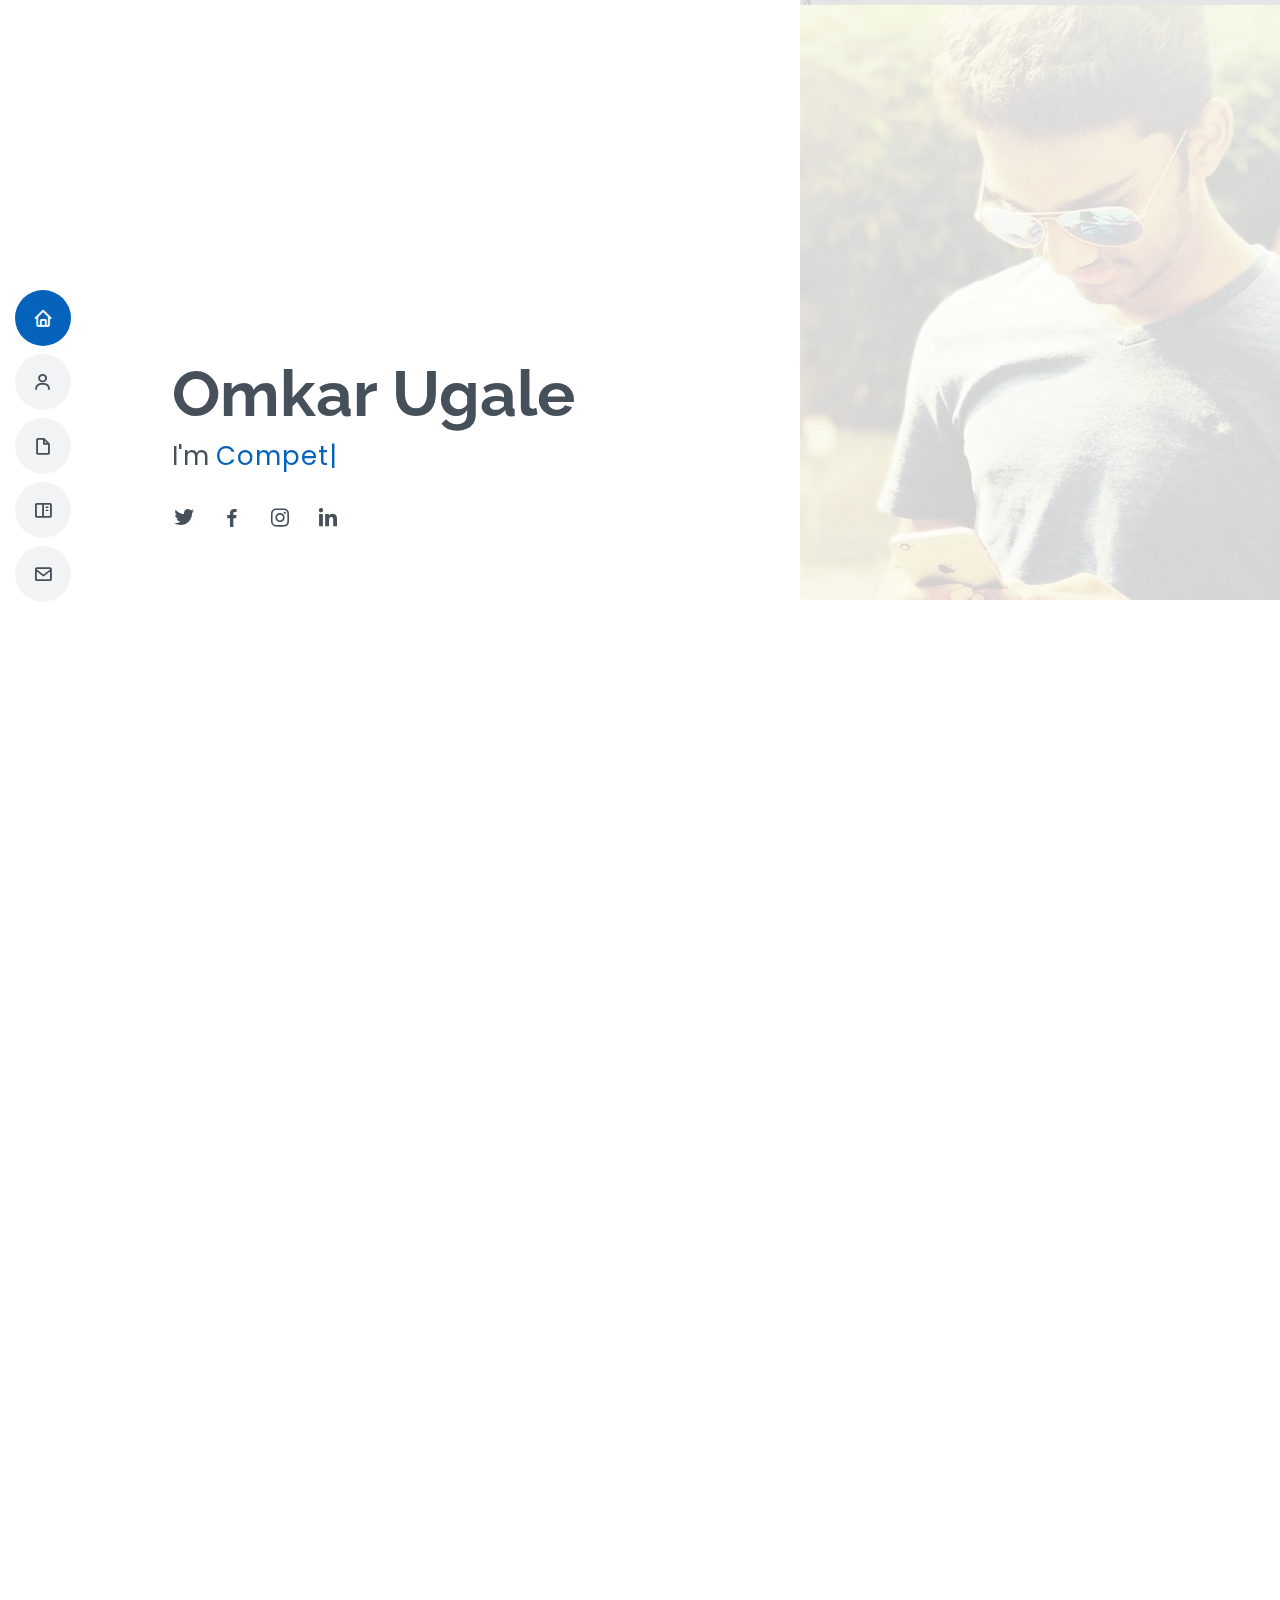
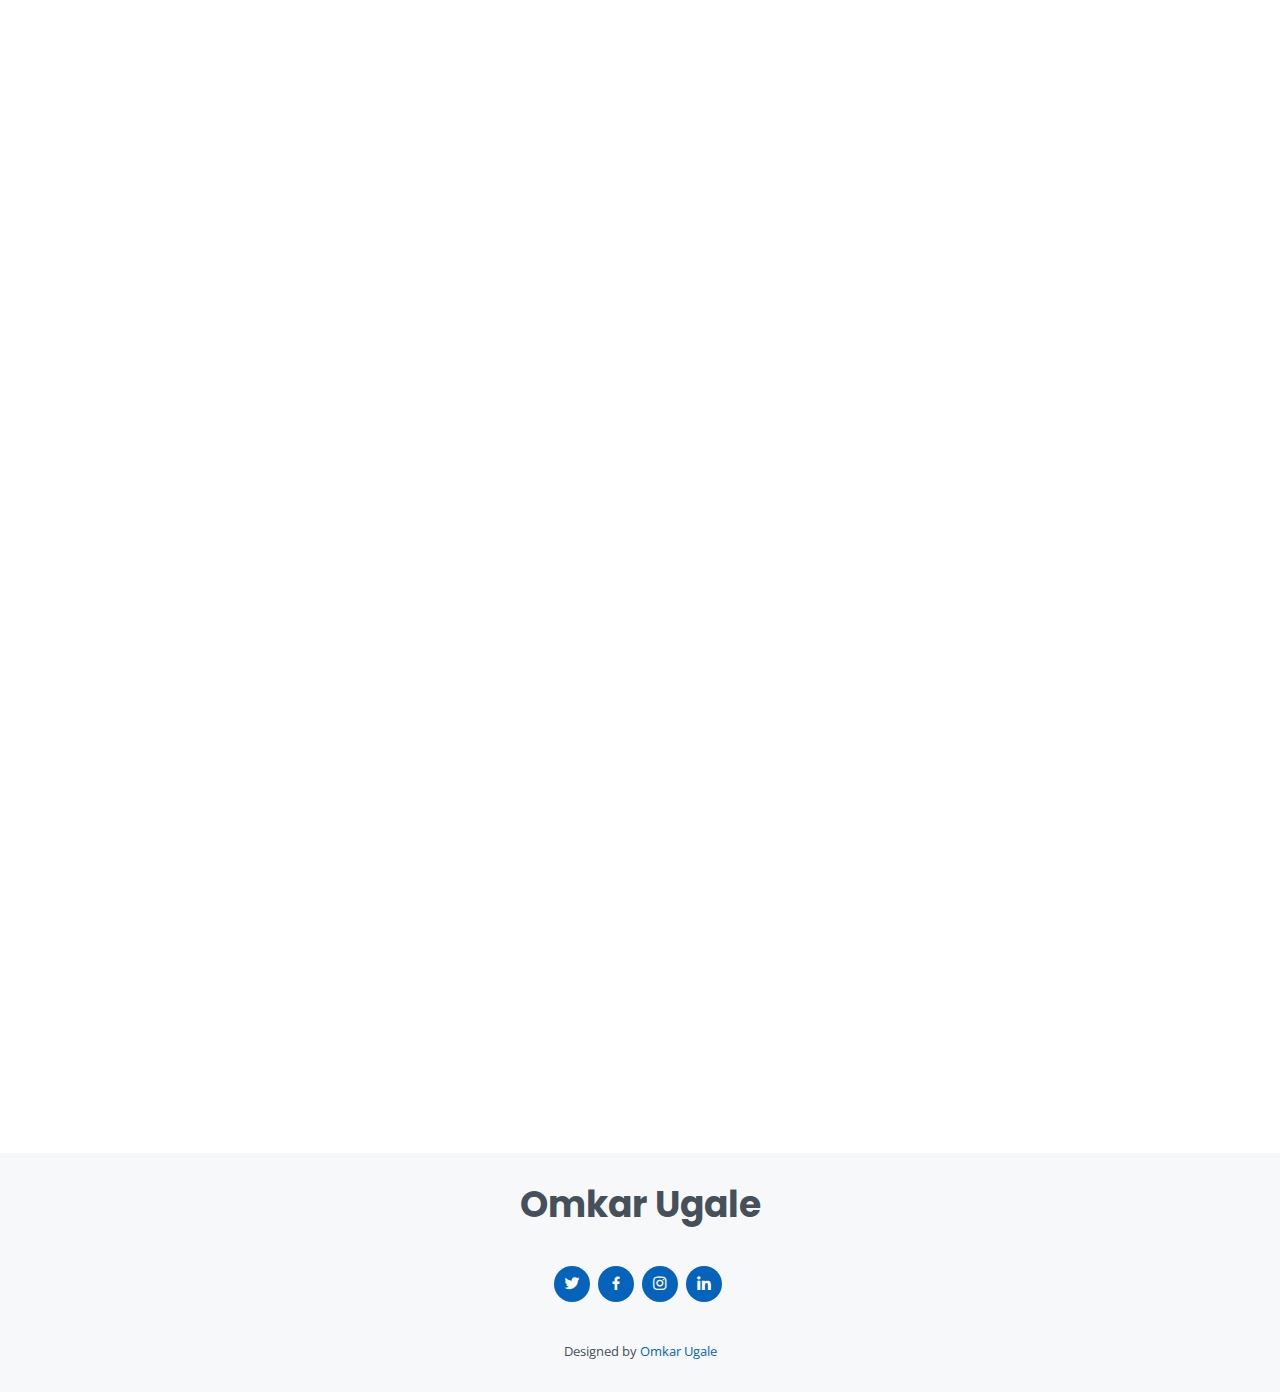
<file: index.html>
<!DOCTYPE html>
<html lang="en">

<head>
  <meta charset="utf-8">
  <meta content="width=device-width, initial-scale=1.0" name="viewport">

  <title>MyResume - Index</title>
  <meta content="" name="description">
  <meta content="" name="keywords">

  <!-- Favicons -->
  <link href="assets/img/favicon.png" rel="icon">
  <link href="assets/img/apple-touch-icon.png" rel="apple-touch-icon">

  <!-- Google Fonts -->
  <link href="https://fonts.googleapis.com/css?family=Open+Sans:300,300i,400,400i,600,600i,700,700i|Raleway:300,300i,400,400i,500,500i,600,600i,700,700i|Poppins:300,300i,400,400i,500,500i,600,600i,700,700i" rel="stylesheet">

  <!-- Vendor CSS Files -->
  <link href="assets/vendor/aos/aos.css" rel="stylesheet">
  <link href="assets/vendor/bootstrap/css/bootstrap.min.css" rel="stylesheet">
  <link href="assets/vendor/bootstrap-icons/bootstrap-icons.css" rel="stylesheet">
  <link href="assets/vendor/boxicons/css/boxicons.min.css" rel="stylesheet">
  <link href="assets/vendor/glightbox/css/glightbox.min.css" rel="stylesheet">
  <link href="assets/vendor/swiper/swiper-bundle.min.css" rel="stylesheet">

  <!-- Template Main CSS File -->
  <link href="assets/css/style.css" rel="stylesheet">

  <!-- =======================================================
  * Template Name: MyResume - v4.3.0
  * Template URL: https://bootstrapmade.com/free-html-bootstrap-template-my-resume/
  * Author: BootstrapMade.com
  * License: https://bootstrapmade.com/license/
  ======================================================== -->
</head>

<body>

  <!-- ======= Mobile nav toggle button ======= -->
  <!-- <button type="button" class="mobile-nav-toggle d-xl-none"><i class="bi bi-list mobile-nav-toggle"></i></button> -->
  <i class="bi bi-list mobile-nav-toggle d-xl-none"></i>
  <!-- ======= Header ======= -->
  <header id="header" class="d-flex flex-column justify-content-center">

    <nav id="navbar" class="navbar nav-menu">
      <ul>
        <li><a href="#hero" class="nav-link scrollto active"><i class="bx bx-home"></i> <span>Home</span></a></li>
        <li><a href="#about" class="nav-link scrollto"><i class="bx bx-user"></i> <span>About</span></a></li>
        <li><a href="#resume" class="nav-link scrollto"><i class="bx bx-file-blank"></i> <span>Resume</span></a></li>
        <li><a href="#portfolio" class="nav-link scrollto"><i class="bx bx-book-content"></i> <span>Portfolio</span></a></li>
        <!-- <li><a href="#services" class="nav-link scrollto"><i class="bx bx-server"></i> <span>Services</span></a></li> -->
        <li><a href="#contact" class="nav-link scrollto"><i class="bx bx-envelope"></i> <span>Contact</span></a></li>
      </ul>
    </nav><!-- .nav-menu -->

  </header><!-- End Header -->

  <!-- ======= Hero Section ======= -->
  <section id="hero" class="d-flex flex-column justify-content-center">
    <div class="container" data-aos="zoom-in" data-aos-delay="100">
      <h1>Omkar Ugale</h1>
      <p>I'm <span class="typed" data-typed-items="Competitive Programmer,Web-Developer,Coder"></span></p>
      <div class="social-links">
        <a href="https://twitter.com/OmkarUgale9" class="twitter" target="_blank"><i class="bx bxl-twitter"></i></a>
        <a href="https://www.facebook.com/profile.php?id=100009057185603" class="facebook" target="_blank"><i class="bx bxl-facebook"></i></a>
        <a href="https://www.instagram.com/omkarugale27/" class="instagram"><i class="bx bxl-instagram" target="_blank"></i></a>
        <!-- <a href="#" class="google-plus"><i class="bx bxl-skype"></i></a> -->
        <a href="https://www.linkedin.com/in/omkar-ugale-337017207/" class="linkedin"><i class="bx bxl-linkedin" target="_blank"></i></a>
      </div>
    </div>
  </section><!-- End Hero -->

  <main id="main">

    <!-- ======= About Section ======= -->
    <section id="about" class="about">
      <div class="container" data-aos="fade-up">

        <div class="section-title">
          <h2>About</h2>
          <p>My name is Omkar Ugale. </p>
        </div>

        <div class="row">
          <div class="col-lg-4">
            <img src="assets/img/omkar profile image.png" class="img-fluid" alt="">
          </div>
          <div class="col-lg-8 pt-4 pt-lg-0 content">
            <h3></h3>
            <p class="fst-italic">
              currently pursuing second year B.Tech from Walchand college of Engineering,Sangli.
            </p>
            <div class="row">
              <div class="col-lg-6">
                <ul>
                  <li><i class="bi bi-chevron-right"></i> <strong>Birthday:</strong> <span>27 August 2001</span></li>
                  <!-- <li><i class="bi bi-chevron-right"></i> <strong>Website:</strong> <span>www.example.com</span></li> -->
                  <li><i class="bi bi-chevron-right"></i> <strong>Phone:</strong> <span>+91 9834 000 726</span></li>
                  <li><i class="bi bi-chevron-right"></i> <strong>City:</strong> <span>Beed , Maharashtra</span></li>
                </ul>
              </div>
              <div class="col-lg-6">
                <ul>
                  <li><i class="bi bi-chevron-right"></i> <strong>Age:</strong> <span>20</span></li>
                  <li><i class="bi bi-chevron-right"></i> <strong>Degree:</strong> <span>enrolled in 2nd year</span></li>
                  <li><i class="bi bi-chevron-right"></i> <strong>PhEmailone:</strong> <span>omkarugale057@gmail.com</span></li>
                  <!-- <li><i class="bi bi-chevron-right"></i> <strong>Freelance:</strong> <span>Available</span></li> -->
                </ul>
              </div>
            </div>
            <p>
                 </p>
          </div>
        </div>

      </div>
    </section><!-- End About Section -->

    <!-- ======= Facts Section ======= -->
    <!-- <section id="facts" class="facts">
      <div class="container" data-aos="fade-up">

        <div class="section-title">
          <h2>Facts</h2>
          <p>Magnam dolores commodi suscipit. Necessitatibus eius consequatur ex aliquid fuga eum quidem. Sit sint consectetur velit. Quisquam quos quisquam cupiditate. Et nemo qui impedit suscipit alias ea. Quia fugiat sit in iste officiis commodi quidem hic quas.</p>
        </div>

        <div class="row">

          <div class="col-lg-3 col-md-6">
            <div class="count-box">
              <i class="bi bi-emoji-smile"></i>
              <span data-purecounter-start="0" data-purecounter-end="232" data-purecounter-duration="1" class="purecounter"></span>
              <p>Happy Clients</p>
            </div>
          </div>

          <div class="col-lg-3 col-md-6 mt-5 mt-md-0">
            <div class="count-box">
              <i class="bi bi-journal-richtext"></i>
              <span data-purecounter-start="0" data-purecounter-end="521" data-purecounter-duration="1" class="purecounter"></span>
              <p>Projects</p>
            </div>
          </div>

          <div class="col-lg-3 col-md-6 mt-5 mt-lg-0">
            <div class="count-box">
              <i class="bi bi-headset"></i>
              <span data-purecounter-start="0" data-purecounter-end="1463" data-purecounter-duration="1" class="purecounter"></span>
              <p>Hours Of Support</p>
            </div>
          </div>

          <div class="col-lg-3 col-md-6 mt-5 mt-lg-0">
            <div class="count-box">
              <i class="bi bi-award"></i>
              <span data-purecounter-start="0" data-purecounter-end="25" data-purecounter-duration="1" class="purecounter"></span>
              <p>Awards</p>
            </div>
          </div>

        </div>

      </div>
    </section>End Facts Section -->

    <!-- ======= Skills Section ======= -->
    <section id="skills" class="skills section-bg">
      <div class="container" data-aos="fade-up">

        <div class="section-title">
          <h2>Skills</h2>
          <p>I've been focusing on development of these skills.</p>
        </div>

        <div class="row skills-content">

          <div class="col-lg-6">

            <div class="progress">
              <span class="skill">HTML <i class="val">100%</i></span>
              <div class="progress-bar-wrap">
                <div class="progress-bar" role="progressbar" aria-valuenow="100" aria-valuemin="0" aria-valuemax="100"></div>
              </div>
            </div>

            <div class="progress">
              <span class="skill">CSS <i class="val">60%</i></span>
              <div class="progress-bar-wrap">
                <div class="progress-bar" role="progressbar" aria-valuenow="60" aria-valuemin="0" aria-valuemax="100"></div>
              </div>
            </div>

            <div class="progress">
              <span class="skill">JavaScript <i class="val">50%</i></span>
              <div class="progress-bar-wrap">
                <div class="progress-bar" role="progressbar" aria-valuenow="50" aria-valuemin="0" aria-valuemax="100"></div>
              </div>
            </div>

          </div>

          <div class="col-lg-6">

            <div class="progress">
              <span class="skill">C <i class="val">70%</i></span>
              <div class="progress-bar-wrap">
                <div class="progress-bar" role="progressbar" aria-valuenow="70" aria-valuemin="0" aria-valuemax="100"></div>
              </div>
            </div>

            <div class="progress">
              <span class="skill">C++ <i class="val">80%</i></span>
              <div class="progress-bar-wrap">
                <div class="progress-bar" role="progressbar" aria-valuenow="80" aria-valuemin="0" aria-valuemax="100"></div>
              </div>
            </div>

            <div class="progress">
              <span class="skill">Python <i class="val">70%</i></span>
              <div class="progress-bar-wrap">
                <div class="progress-bar" role="progressbar" aria-valuenow="70" aria-valuemin="0" aria-valuemax="100"></div>
              </div>
            </div>

          </div>

        </div>

      </div>
    </section><!-- End Skills Section -->

    <!-- ======= Resume Section ======= -->
    <section id="resume" class="resume">
      <div class="container" data-aos="fade-up">

        <div class="section-title">
          <h2>Resume</h2>
          <p>this is my resume.</p>
        </div>

        <div class="row">
          <div class="col-lg-6">
            <h3 class="resume-title">Sumary</h3>
            <div class="resume-item pb-0">
              <h4>Omkar Ugale</h4>
              <p><em>Innovative and deadline-driven Web-Designer with some experience in designing and developing websites. also adequate knowledge of programming languages such as C,C++.</em></p>
              <ul>
                <li>Beed,Maharashtra</li>
                <li>+91 9834000726</li>
                <li>omkarugale057@gmail.com</li>
                <li>10th- 9.4 cgpa</li>
                <li>MHT-CET - 99.198 percentile</li>
                <li>semester-1 - 9.16 cgpa</li>
                <li>semester-2 - 9.05 cgpa</li>
              </ul>
            </div>

            <h3 class="resume-title">Education</h3>
            <div class="resume-item">
              <h4>high school</h4>
              <h5>till 2016</h5>
              <p><em>gods valley international school,panchgani</em></p>
              <p>I've been to a boarding school till 10th std.I was a bright student in school and always stood 1st or 2nd in academics. I completed my 10th std with 9.4 cgpa</p>
            </div>
            <div class="resume-item">
              <h4>junior college</h4>
              <h5>2017 - 2019</h5>
              <p><em>Bharat English School &amp;Jr. college,Pune</em></p>
              <p>I completed my 11th and from a very reputed college in Pune.</p> 
           </div>
            <div class="resume-item">
              <h4>Computer science engineering</h4>
              <h5>2021-</h5>
              <p><em>Walchand college of engineering,Sangli</em></p>
              <p>after scoring 99.198 percentile in MHT-CET and securing 1088 rank i got admitted in walchand college of engineering,Sangli </p> 
           </div>
          </div>
          <div class="col-lg-6">
            <h3 class="resume-title"></h3>
            
            <div class="resume-item">
              <h4>achievements in competitive coding</h4>
              <h5></h5>
              <p><em></em></p>
              <ul>
                <li>4 star coder at codechef <a href="https://www.codechef.com/users/omkarugale7">profile</a> </li>
                <li>rank 81 october long challenge 2021</li>
                <li>rank 199 code senso november 2021</li>
                <li>rank 110 December Lunchtime 2021 </li>
                <li>rank 70  Starters 21  </li>
                <li>codeforces maximum rating 1184</li>
              </ul>
            </div>
            <div class="resume-item">
              <h4>hobbies</h4>
              <h5></h5>
              <p><em></em></p>
              <ul>
                <li>Working out</li>
                <li>Competitive programming</li>
                <li>Biking</li>
                <li>solving windmill's cube</li>
              </ul>
            </div>
            <div class="resume-item">
              <h4>strengths</h4>
              <h5></h5>
              <p><em></em></p>
              <ul>
                <li>Honesty</li>
                <li>Hardworking</li>
                <li>Good communication skills</li>
                <li>Good leadership qualities</li>
                <li>Teamwork</li>
              </ul>
            </div>
            <div class="resume-item">
              <h4>MY QUOTE</h4>
              <h5> BE YOUR OWN SUCCESS INSPIRATION !!!</h5>
              <p><em></em></p>
              
            </div>
          </div>
        </div>

      </div>
    </section><!-- End Resume Section -->

    <!-- ======= Portfolio Section ======= -->
    <section id="portfolio" class="portfolio section-bg">
      <div class="container" data-aos="fade-up">

        <div class="section-title">
          <h2>Portfolio</h2>
          <p>The projects I've worked on.</p>
        </div>

        <div class="row">
          <div class="col-lg-12 d-flex justify-content-center" data-aos="fade-up" data-aos-delay="100">
            <ul id="portfolio-flters">
              <!-- <li data-filter="*" class="filter-active">All</li>
              <li data-filter=".filter-app">App</li>
              <li data-filter=".filter-card">Card</li> -->
              <li data-filter=".filter-web">Web</li>
            </ul>
          </div>
        </div>

        <!-- <div class="row portfolio-container" data-aos="fade-up" data-aos-delay="200">

          <div class="col-lg-4 col-md-6 portfolio-item filter-app">
            <div class="portfolio-wrap">
              <img src="assets/img/portfolio/portfolio-1.jpg" class="img-fluid" alt="">
              <div class="portfolio-info">
                <h4>App 1</h4>
                <p>App</p>
                <div class="portfolio-links">
                  <a href="assets/img/portfolio/portfolio-1.jpg" data-gallery="portfolioGallery" class="portfolio-lightbox" title="App 1"><i class="bx bx-plus"></i></a>
                  <a href="portfolio-details.html" class="portfolio-details-lightbox" data-glightbox="type: external" title="Portfolio Details"><i class="bx bx-link"></i></a>
                </div>
              </div>
            </div>
          </div>

          <div class="col-lg-4 col-md-6 portfolio-item filter-web">
            <div class="portfolio-wrap">
              <img src="assets/img/portfolio/portfolio-2.jpg" class="img-fluid" alt="">
              <div class="portfolio-info">
                <h4>Web 3</h4>
                <p>Web</p>
                <div class="portfolio-links">
                  <a href="assets/img/portfolio/portfolio-2.jpg" data-gallery="portfolioGallery" class="portfolio-lightbox" title="Web 3"><i class="bx bx-plus"></i></a>
                  <a href="portfolio-details.html" class="portfolio-details-lightbox" data-glightbox="type: external" title="Portfolio Details"><i class="bx bx-link"></i></a>
                </div>
              </div>
            </div>
          </div>

          <div class="col-lg-4 col-md-6 portfolio-item filter-app">
            <div class="portfolio-wrap">
              <img src="assets/img/portfolio/portfolio-3.jpg" class="img-fluid" alt="">
              <div class="portfolio-info">
                <h4>App 2</h4>
                <p>App</p>
                <div class="portfolio-links">
                  <a href="assets/img/portfolio/portfolio-3.jpg" data-gallery="portfolioGallery" class="portfolio-lightbox" title="App 2"><i class="bx bx-plus"></i></a>
                  <a href="portfolio-details.html" class="portfolio-details-lightbox" data-glightbox="type: external" title="Portfolio Details"><i class="bx bx-link"></i></a>
                </div>
              </div>
            </div>
          </div>

          <div class="col-lg-4 col-md-6 portfolio-item filter-card">
            <div class="portfolio-wrap">
              <img src="assets/img/portfolio/portfolio-4.jpg" class="img-fluid" alt="">
              <div class="portfolio-info">
                <h4>Card 2</h4>
                <p>Card</p>
                <div class="portfolio-links">
                  <a href="assets/img/portfolio/portfolio-4.jpg" data-gallery="portfolioGallery" class="portfolio-lightbox" title="Card 2"><i class="bx bx-plus"></i></a>
                  <a href="portfolio-details.html" class="portfolio-details-lightbox" data-glightbox="type: external" title="Portfolio Details"><i class="bx bx-link"></i></a>
                </div>
              </div>
            </div>
          </div> -->

          <div class="col-lg-4 col-md-6 portfolio-item filter-web">
            <div class="portfolio-wrap">
              <img src="assets/img/portfolio/portfolio-3.jpg" class="img-fluid" alt="">
              <div class="portfolio-info">
                <h4>Covicare website</h4>
                <p>Web</p>
                <div class="portfolio-links">
                  <a href="assets/img/portfolio/portfolio-3.jpg" data-gallery="portfolioGallery" class="portfolio-lightbox" title="Web 2" ><i class="bx bx-plus"></i></a>
                  <a href="https://im-shree09.github.io/SOSS/project.html" class="portfolio-details-lightbox" data-glightbox="type: external" title="Portfolio Details"><i class="bx bx-link"></i></a>
                </div>
              </div>
            </div>
          </div>

          <!-- <div class="col-lg-4 col-md-6 portfolio-item filter-app">
            <div class="portfolio-wrap">
              <img src="assets/img/portfolio/portfolio-6.jpg" class="img-fluid" alt="">
              <div class="portfolio-info">
                <h4>App 3</h4>
                <p>App</p>
                <div class="portfolio-links">
                  <a href="assets/img/portfolio/portfolio-6.jpg" data-gallery="portfolioGallery" class="portfolio-lightbox" title="App 3"><i class="bx bx-plus"></i></a>
                  <a href="portfolio-details.html" class="portfolio-details-lightbox" data-glightbox="type: external" title="Portfolio Details"><i class="bx bx-link"></i></a>
                </div>
              </div>
            </div>
          </div>

          <div class="col-lg-4 col-md-6 portfolio-item filter-card">
            <div class="portfolio-wrap">
              <img src="assets/img/portfolio/portfolio-7.jpg" class="img-fluid" alt="">
              <div class="portfolio-info">
                <h4>Card 1</h4>
                <p>Card</p>
                <div class="portfolio-links">
                  <a href="assets/img/portfolio/portfolio-7.jpg" data-gallery="portfolioGallery" class="portfolio-lightbox" title="Card 1"><i class="bx bx-plus"></i></a>
                  <a href="portfolio-details.html" class="portfolio-details-lightbox" data-glightbox="type: external" title="Portfolio Details"><i class="bx bx-link"></i></a>
                </div>
              </div>
            </div>
          </div>

          <div class="col-lg-4 col-md-6 portfolio-item filter-card">
            <div class="portfolio-wrap">
              <img src="assets/img/portfolio/portfolio-8.jpg" class="img-fluid" alt="">
              <div class="portfolio-info">
                <h4>Card 3</h4>
                <p>Card</p>
                <div class="portfolio-links">
                  <a href="assets/img/portfolio/portfolio-8.jpg" data-gallery="portfolioGallery" class="portfolio-lightbox" title="Card 3"><i class="bx bx-plus"></i></a>
                  <a href="portfolio-details.html" class="portfolio-details-lightbox" data-glightbox="type: external" title="Portfolio Details"><i class="bx bx-link"></i></a>
                </div>
              </div>
            </div>
          </div>

          <div class="col-lg-4 col-md-6 portfolio-item filter-web">
            <div class="portfolio-wrap">
              <img src="assets/img/portfolio/portfolio-9.jpg" class="img-fluid" alt="">
              <div class="portfolio-info">
                <h4>Web 3</h4>
                <p>Web</p>
                <div class="portfolio-links">
                  <a href="assets/img/portfolio/portfolio-9.jpg" data-gallery="portfolioGallery" class="portfolio-lightbox" title="Web 3"><i class="bx bx-plus"></i></a>
                  <a href="portfolio-details.html" class="portfolio-details-lightbox" data-glightbox="type: external" title="Portfolio Details"><i class="bx bx-link"></i></a>
                </div>
              </div>
            </div>
          </div>

        </div>

      </div> -->
    </section><!-- End Portfolio Section -->

    <!-- ======= Services Section ======= -->
    <!-- <section id="services" class="services">
      <div class="container" data-aos="fade-up">

        <div class="section-title">
          <h2>Services</h2>
          <p>Magnam dolores commodi suscipit. Necessitatibus eius consequatur ex aliquid fuga eum quidem. Sit sint consectetur velit. Quisquam quos quisquam cupiditate. Et nemo qui impedit suscipit alias ea. Quia fugiat sit in iste officiis commodi quidem hic quas.</p>
        </div>

        <div class="row">

          <div class="col-lg-4 col-md-6 d-flex align-items-stretch" data-aos="zoom-in" data-aos-delay="100">
            <div class="icon-box iconbox-blue">
              <div class="icon">
                <svg width="100" height="100" viewBox="0 0 600 600" xmlns="http://www.w3.org/2000/svg">
                  <path stroke="none" stroke-width="0" fill="#f5f5f5" d="M300,521.0016835830174C376.1290562159157,517.8887921683347,466.0731472004068,529.7835943286574,510.70327084640275,468.03025145048787C554.3714126377745,407.6079735673963,508.03601936045806,328.9844924480964,491.2728898941984,256.3432110539036C474.5976632858925,184.082847569629,479.9380746630129,96.60480741107993,416.23090153303,58.64404602377083C348.86323505073057,18.502131276798302,261.93793281208167,40.57373210992963,193.5410806939664,78.93577620505333C130.42746243093433,114.334589627462,98.30271207620316,179.96522072025542,76.75703585869454,249.04625023123273C51.97151888228291,328.5150500222984,13.704378332031375,421.85034740162234,66.52175969318436,486.19268352777647C119.04800174914682,550.1803526380478,217.28368757567262,524.383925680826,300,521.0016835830174"></path>
                </svg>
                <i class="bx bxl-dribbble"></i>
              </div>
              <h4><a href="">Lorem Ipsum</a></h4>
              <p>Voluptatum deleniti atque corrupti quos dolores et quas molestias excepturi</p>
            </div>
          </div>

          <div class="col-lg-4 col-md-6 d-flex align-items-stretch mt-4 mt-md-0" data-aos="zoom-in" data-aos-delay="200">
            <div class="icon-box iconbox-orange ">
              <div class="icon">
                <svg width="100" height="100" viewBox="0 0 600 600" xmlns="http://www.w3.org/2000/svg">
                  <path stroke="none" stroke-width="0" fill="#f5f5f5" d="M300,582.0697525312426C382.5290701553225,586.8405444964366,449.9789794690241,525.3245884688669,502.5850820975895,461.55621195738473C556.606425686781,396.0723002908107,615.8543463187945,314.28637112970534,586.6730223649479,234.56875336149918C558.9533121215079,158.8439757836574,454.9685369536778,164.00468322053177,381.49747125262974,130.76875717737553C312.15926192815925,99.40240125094834,248.97055460311594,18.661163978235184,179.8680185752513,50.54337015887873C110.5421016452524,82.52863877960104,119.82277516462835,180.83849132639028,109.12597500060166,256.43424936330496C100.08760227029461,320.3096726198365,92.17705696193138,384.0621239912766,124.79988738764834,439.7174275375508C164.83382741302287,508.01625554203684,220.96474134820875,577.5009287672846,300,582.0697525312426"></path>
                </svg>
                <i class="bx bx-file"></i>
              </div>
              <h4><a href="">Sed Perspiciatis</a></h4>
              <p>Duis aute irure dolor in reprehenderit in voluptate velit esse cillum dolore</p>
            </div>
          </div>

          <div class="col-lg-4 col-md-6 d-flex align-items-stretch mt-4 mt-lg-0" data-aos="zoom-in" data-aos-delay="300">
            <div class="icon-box iconbox-pink">
              <div class="icon">
                <svg width="100" height="100" viewBox="0 0 600 600" xmlns="http://www.w3.org/2000/svg">
                  <path stroke="none" stroke-width="0" fill="#f5f5f5" d="M300,541.5067337569781C382.14930387511276,545.0595476570109,479.8736841581634,548.3450877840088,526.4010558755058,480.5488172755941C571.5218469581645,414.80211281144784,517.5187510058486,332.0715597781072,496.52539010469104,255.14436215662573C477.37192572678356,184.95920475031193,473.57363656557914,105.61284051026155,413.0603344069578,65.22779650032875C343.27470386102294,18.654635553484475,251.2091493199835,5.337323636656869,175.0934190732945,40.62881213300186C97.87086631185822,76.43348514350839,51.98124368387456,156.15599469081315,36.44837278890362,239.84606092416172C21.716077023791087,319.22268207091537,43.775223500013084,401.1760424656574,96.891909868211,461.97329694683043C147.22146801428983,519.5804099606455,223.5754009179313,538.201503339737,300,541.5067337569781"></path>
                </svg>
                <i class="bx bx-tachometer"></i>
              </div>
              <h4><a href="">Magni Dolores</a></h4>
              <p>Excepteur sint occaecat cupidatat non proident, sunt in culpa qui officia</p>
            </div>
          </div>

          <div class="col-lg-4 col-md-6 d-flex align-items-stretch mt-4" data-aos="zoom-in" data-aos-delay="100">
            <div class="icon-box iconbox-yellow">
              <div class="icon">
                <svg width="100" height="100" viewBox="0 0 600 600" xmlns="http://www.w3.org/2000/svg">
                  <path stroke="none" stroke-width="0" fill="#f5f5f5" d="M300,503.46388370962813C374.79870501325706,506.71871716319447,464.8034551963731,527.1746412648533,510.4981551193396,467.86667711651364C555.9287308511215,408.9015244558933,512.6030010748507,327.5744911775523,490.211057578863,256.5855673507754C471.097692560561,195.9906835881958,447.69079081568157,138.11976852964426,395.19560036434837,102.3242989838813C329.3053358748298,57.3949838291264,248.02791733380457,8.279543830951368,175.87071277845988,42.242879143198664C103.41431057327972,76.34704239035025,93.79494320519305,170.9812938413882,81.28167332365135,250.07896920659033C70.17666984294237,320.27484674793965,64.84698225790005,396.69656628748305,111.28512138212992,450.4950937839243C156.20124167950087,502.5303643271138,231.32542653798444,500.4755392045468,300,503.46388370962813"></path>
                </svg>
                <i class="bx bx-layer"></i>
              </div>
              <h4><a href="">Nemo Enim</a></h4>
              <p>At vero eos et accusamus et iusto odio dignissimos ducimus qui blanditiis</p>
            </div>
          </div>

          <div class="col-lg-4 col-md-6 d-flex align-items-stretch mt-4" data-aos="zoom-in" data-aos-delay="200">
            <div class="icon-box iconbox-red">
              <div class="icon">
                <svg width="100" height="100" viewBox="0 0 600 600" xmlns="http://www.w3.org/2000/svg">
                  <path stroke="none" stroke-width="0" fill="#f5f5f5" d="M300,532.3542879108572C369.38199826031484,532.3153073249985,429.10787420159085,491.63046689027357,474.5244479745417,439.17860296908856C522.8885846962883,383.3225815378663,569.1668002868075,314.3205725914397,550.7432151929288,242.7694973846089C532.6665558377875,172.5657663291529,456.2379748765914,142.6223662098291,390.3689995646985,112.34683881706744C326.66090330228417,83.06452184765237,258.84405631176094,53.51806209861945,193.32584062364296,78.48882559362697C121.61183558270385,105.82097193414197,62.805066853699245,167.19869350419734,48.57481801355237,242.6138429142374C34.843463184063346,315.3850353017275,76.69343916112496,383.4422959591041,125.22947124332185,439.3748458443577C170.7312796277747,491.8107796887764,230.57421082200815,532.3932930995766,300,532.3542879108572"></path>
                </svg>
                <i class="bx bx-slideshow"></i>
              </div>
              <h4><a href="">Dele Cardo</a></h4>
              <p>Quis consequatur saepe eligendi voluptatem consequatur dolor consequuntur</p>
            </div>
          </div>

          <div class="col-lg-4 col-md-6 d-flex align-items-stretch mt-4" data-aos="zoom-in" data-aos-delay="300">
            <div class="icon-box iconbox-teal">
              <div class="icon">
                <svg width="100" height="100" viewBox="0 0 600 600" xmlns="http://www.w3.org/2000/svg">
                  <path stroke="none" stroke-width="0" fill="#f5f5f5" d="M300,566.797414625762C385.7384707136149,576.1784315230908,478.7894351017131,552.8928747891023,531.9192734346935,484.94944893311C584.6109503024035,417.5663521118492,582.489472248146,322.67544863468447,553.9536738515405,242.03673114598146C529.1557734026468,171.96086150256528,465.24506316201064,127.66468636344209,395.9583748389544,100.7403814666027C334.2173773831606,76.7482773500951,269.4350130405921,84.62216499799875,207.1952322260088,107.2889140133804C132.92018162631612,134.33871894543012,41.79353780512637,160.00259165414826,22.644507872594943,236.69541883565114C3.319112789854554,314.0945973066697,72.72355303640163,379.243833228382,124.04198916343866,440.3218312028393C172.9286146004772,498.5055451809895,224.45579914871206,558.5317968840102,300,566.797414625762"></path>
                </svg>
                <i class="bx bx-arch"></i>
              </div>
              <h4><a href="">Divera Don</a></h4>
              <p>Modi nostrum vel laborum. Porro fugit error sit minus sapiente sit aspernatur</p>
            </div>
          </div>

        </div>

      </div> -->
    <!-- </section>End Services Section -->

    <!-- ======= Testimonials Section ======= -->
    <!-- <section id="testimonials" class="testimonials section-bg">
      <div class="container" data-aos="fade-up">

        <div class="section-title">
          <h2>Testimonials</h2>
        </div>

        <div class="testimonials-slider swiper-container" data-aos="fade-up" data-aos-delay="100">
          <div class="swiper-wrapper">

            <div class="swiper-slide">
              <div class="testimonial-item">
                <img src="assets/img/testimonials/testimonials-1.jpg" class="testimonial-img" alt="">
                <h3>Saul Goodman</h3>
                <h4>Ceo &amp; Founder</h4>
                <p>
                  <i class="bx bxs-quote-alt-left quote-icon-left"></i>
                  Proin iaculis purus consequat sem cure digni ssim donec porttitora entum suscipit rhoncus. Accusantium quam, ultricies eget id, aliquam eget nibh et. Maecen aliquam, risus at semper.
                  <i class="bx bxs-quote-alt-right quote-icon-right"></i>
                </p>
              </div> -->
            </div><!-- End testimonial item -->

            <!-- <div class="swiper-slide">
              <div class="testimonial-item">
                <img src="assets/img/testimonials/testimonials-2.jpg" class="testimonial-img" alt="">
                <h3>Sara Wilsson</h3>
                <h4>Designer</h4>
                <p>
                  <i class="bx bxs-quote-alt-left quote-icon-left"></i>
                  Export tempor illum tamen malis malis eram quae irure esse labore quem cillum quid cillum eram malis quorum velit fore eram velit sunt aliqua noster fugiat irure amet legam anim culpa.
                  <i class="bx bxs-quote-alt-right quote-icon-right"></i>
                </p>
              </div> -->
            </div><!-- End testimonial item -->

            <!-- <div class="swiper-slide">
              <div class="testimonial-item">
                <img src="assets/img/testimonials/testimonials-3.jpg" class="testimonial-img" alt="">
                <h3>Jena Karlis</h3>
                <h4>Store Owner</h4>
                <p>
                  <i class="bx bxs-quote-alt-left quote-icon-left"></i>
                  Enim nisi quem export duis labore cillum quae magna enim sint quorum nulla quem veniam duis minim tempor labore quem eram duis noster aute amet eram fore quis sint minim.
                  <i class="bx bxs-quote-alt-right quote-icon-right"></i>
                </p>
              </div> -->
            </div><!-- End testimonial item -->

            <!-- <div class="swiper-slide">
              <div class="testimonial-item">
                <img src="assets/img/testimonials/testimonials-4.jpg" class="testimonial-img" alt="">
                <h3>Matt Brandon</h3>
                <h4>Freelancer</h4>
                <p>
                  <i class="bx bxs-quote-alt-left quote-icon-left"></i>
                  Fugiat enim eram quae cillum dolore dolor amet nulla culpa multos export minim fugiat minim velit minim dolor enim duis veniam ipsum anim magna sunt elit fore quem dolore labore illum veniam.
                  <i class="bx bxs-quote-alt-right quote-icon-right"></i>
                </p>
              </div> -->
            </div><!-- End testimonial item -->

            <!-- <div class="swiper-slide">
              <div class="testimonial-item">
                <img src="assets/img/testimonials/testimonials-5.jpg" class="testimonial-img" alt="">
                <h3>John Larson</h3>
                <h4>Entrepreneur</h4>
                <p>
                  <i class="bx bxs-quote-alt-left quote-icon-left"></i>
                  Quis quorum aliqua sint quem legam fore sunt eram irure aliqua veniam tempor noster veniam enim culpa labore duis sunt culpa nulla illum cillum fugiat legam esse veniam culpa fore nisi cillum quid.
                  <i class="bx bxs-quote-alt-right quote-icon-right"></i>
                </p>
              </div> -->
            </div><!-- End testimonial item -->

          <!-- </div>
          <div class="swiper-pagination"></div>
        </div>

      </div> -->
    </section><!-- End Testimonials Section -->

    <!-- ======= Contact Section ======= -->
    <section id="contact" class="contact">
      <div class="container" data-aos="fade-up">

        <div class="section-title">
          <h2>Contact</h2>
        </div>

        <div class="row mt-1">

          <div class="col-lg-4">
            <div class="info">
              <!-- <div class="address">
                <i class="bi bi-geo-alt"></i>
                <h4>Location:</h4>
                <p>A108 Adam Street, New York, NY 535022</p>
              </div> -->

              <div class="email">
                <i class="bi bi-envelope"></i>
                <h4>Email:</h4>
                <p>omkarugale057@gmail.com</p>
              </div>

              <div class="phone">
                <i class="bi bi-phone"></i>
                <h4>Call:</h4>
                <p>+91 9834000726 </p>
              </div>

            </div>

          </div>

          <div class="col-lg-8 mt-5 mt-lg-0">

            <form action="forms/contact.php" method="post" role="form" class="php-email-form">
              <div class="row">
                <div class="col-md-6 form-group">
                  <input type="text" name="name" class="form-control" id="name" placeholder="Your Name" required>
                </div>
                <div class="col-md-6 form-group mt-3 mt-md-0">
                  <input type="email" class="form-control" name="email" id="email" placeholder="Your Email" required>
                </div>
              </div>
              <div class="form-group mt-3">
                <input type="text" class="form-control" name="subject" id="subject" placeholder="Subject" required>
              </div>
              <div class="form-group mt-3">
                <textarea class="form-control" name="message" rows="5" placeholder="Message" required></textarea>
              </div>
              <div class="my-3">
                <div class="loading">Loading</div>
                <div class="error-message"></div>
                <div class="sent-message">Your message has been sent. Thank you!</div>
              </div>
              <div class="text-center"><button type="submit">Send Message</button></div>
            </form>

          </div>

        </div>

      </div>
    </section><!-- End Contact Section -->

  </main><!-- End #main -->

  <!-- ======= Footer ======= -->
  <footer id="footer">
    <div class="container">
      <h3>Omkar Ugale</h3>
      <p></p>
      <div class="social-links">
        <a href="https://twitter.com/OmkarUgale9" class="twitter"><i class="bx bxl-twitter"></i></a>
        <a href="https://www.facebook.com/profile.php?id=100009057185603" class="facebook"><i class="bx bxl-facebook"></i></a>
        <a href="https://www.instagram.com/omkarugale27/" class="instagram"><i class="bx bxl-instagram"></i></a>
        <!-- <a href="#" class="google-plus"><i class="bx bxl-skype"></i></a> -->
        <a href="https://www.linkedin.com/in/omkar-ugale-337017207/" class="linkedin"><i class="bx bxl-linkedin"></i></a>
      </div>
      <!-- <div class="copyright">
        &copy; Copyright <strong><span>MyResume</span></strong>. All Rights Reserved
      </div> -->
      <div class="credits">
        <!-- All the links in the footer should remain intact. -->
        <!-- You can delete the links only if you purchased the pro version. -->
        <!-- Licensing information: [license-url] -->
        <!-- Purchase the pro version with working PHP/AJAX contact form: https://bootstrapmade.com/free-html-bootstrap-template-my-resume/ -->
        Designed by <a href="#">Omkar Ugale</a>
      </div>
    </div>
  </footer><!-- End Footer -->

  <div id="preloader"></div>
  <a href="#" class="back-to-top d-flex align-items-center justify-content-center"><i class="bi bi-arrow-up-short"></i></a>

  <!-- Vendor JS Files -->
  <script src="assets/vendor/aos/aos.js"></script>
  <script src="assets/vendor/bootstrap/js/bootstrap.bundle.min.js"></script>
  <script src="assets/vendor/glightbox/js/glightbox.min.js"></script>
  <script src="assets/vendor/isotope-layout/isotope.pkgd.min.js"></script>
  <script src="assets/vendor/php-email-form/validate.js"></script>
  <script src="assets/vendor/purecounter/purecounter.js"></script>
  <script src="assets/vendor/swiper/swiper-bundle.min.js"></script>
  <script src="assets/vendor/typed.js/typed.min.js"></script>
  <script src="assets/vendor/waypoints/noframework.waypoints.js"></script>

  <!-- Template Main JS File -->
  <script src="assets/js/main.js"></script>

</body>

</html>
</file>
<file: assets/css/style.css>
/**
* Template Name: MyResume - v4.3.0
* Template URL: https://bootstrapmade.com/free-html-bootstrap-template-my-resume/
* Author: BootstrapMade.com
* License: https://bootstrapmade.com/license/
*/

/*--------------------------------------------------------------
# General
--------------------------------------------------------------*/
body {
  font-family: "Open Sans", sans-serif;
  color: #272829;
}

a {
  color: #0563bb;
  text-decoration: none;
}

a:hover {
  color: #067ded;
  text-decoration: none;
}

h1, h2, h3, h4, h5, h6 {
  font-family: "Raleway", sans-serif;
}

/*--------------------------------------------------------------
# Back to top button
--------------------------------------------------------------*/
.back-to-top {
  position: fixed;
  visibility: hidden;
  opacity: 0;
  right: 15px;
  bottom: 15px;
  z-index: 996;
  background: #0563bb;
  width: 40px;
  height: 40px;
  border-radius: 50px;
  transition: all 0.4s;
}

.back-to-top i {
  font-size: 28px;
  color: #fff;
  line-height: 0;
}

.back-to-top:hover {
  background: #0678e3;
  color: #fff;
}

.back-to-top.active {
  visibility: visible;
  opacity: 1;
}

/*--------------------------------------------------------------
# Preloader
--------------------------------------------------------------*/
#preloader {
  position: fixed;
  top: 0;
  left: 0;
  right: 0;
  bottom: 0;
  z-index: 9999;
  overflow: hidden;
  background: #fff;
}

#preloader:before {
  content: "";
  position: fixed;
  top: calc(50% - 30px);
  left: calc(50% - 30px);
  border: 6px solid #0563bb;
  border-top-color: #fff;
  border-bottom-color: #fff;
  border-radius: 50%;
  width: 60px;
  height: 60px;
  -webkit-animation: animate-preloader 1s linear infinite;
  animation: animate-preloader 1s linear infinite;
}

@-webkit-keyframes animate-preloader {
  0% {
    transform: rotate(0deg);
  }
  100% {
    transform: rotate(360deg);
  }
}

@keyframes animate-preloader {
  0% {
    transform: rotate(0deg);
  }
  100% {
    transform: rotate(360deg);
  }
}

/*--------------------------------------------------------------
# Disable aos animation delay on mobile devices
--------------------------------------------------------------*/
@media screen and (max-width: 768px) {
  [data-aos-delay] {
    transition-delay: 0 !important;
  }
}

/*--------------------------------------------------------------
# Header
--------------------------------------------------------------*/
#header {
  position: fixed;
  top: 0;
  left: 0;
  bottom: 0;
  z-index: 9997;
  transition: all 0.5s;
  padding: 15px;
  overflow-y: auto;
}

@media (max-width: 992px) {
  #header {
    width: 300px;
    background: #fff;
    border-right: 1px solid #e6e9ec;
    left: -300px;
  }
}

@media (min-width: 992px) {
  #main {
    margin-left: 100px;
  }
}

/*--------------------------------------------------------------
# Navigation Menu
--------------------------------------------------------------*/
/**
* Desktop Navigation 
*/
.nav-menu {
  padding: 0;
  display: block;
}

.nav-menu * {
  margin: 0;
  padding: 0;
  list-style: none;
}

.nav-menu > ul > li {
  position: relative;
  white-space: nowrap;
}

.nav-menu a, .nav-menu a:focus {
  display: flex;
  align-items: center;
  color: #45505b;
  padding: 10px 18px;
  margin-bottom: 8px;
  transition: 0.3s;
  font-size: 15px;
  border-radius: 50px;
  background: #f2f3f5;
  height: 56px;
  width: 100%;
  overflow: hidden;
  transition: 0.3s;
}

.nav-menu a i, .nav-menu a:focus i {
  font-size: 20px;
}

.nav-menu a span, .nav-menu a:focus span {
  padding: 0 5px 0 7px;
  color: #45505b;
}

@media (min-width: 992px) {
  .nav-menu a, .nav-menu a:focus {
    width: 56px;
  }
  .nav-menu a span, .nav-menu a:focus span {
    display: none;
    color: #fff;
  }
}

.nav-menu a:hover, .nav-menu .active, .nav-menu .active:focus, .nav-menu li:hover > a {
  color: #fff;
  background: #0563bb;
}

.nav-menu a:hover span, .nav-menu .active span, .nav-menu .active:focus span, .nav-menu li:hover > a span {
  color: #fff;
}

.nav-menu a:hover, .nav-menu li:hover > a {
  width: 100%;
  color: #fff;
}

.nav-menu a:hover span, .nav-menu li:hover > a span {
  display: block;
}

/**
* Mobile Navigation 
*/
.mobile-nav-toggle {
  position: fixed;
  right: 10px;
  top: 10px;
  z-index: 9998;
  border: 0;
  background: none;
  font-size: 28px;
  transition: all 0.4s;
  outline: none !important;
  line-height: 0;
  cursor: pointer;
  border-radius: 50px;
  padding: 5px;
}

.mobile-nav-toggle i {
  color: #45505b;
}

.mobile-nav-active {
  overflow: hidden;
}

.mobile-nav-active #header {
  left: 0;
}

.mobile-nav-active .mobile-nav-toggle {
  color: #fff;
  background-color: #0563bb;
}

/*--------------------------------------------------------------
# Hero Section
--------------------------------------------------------------*/
#hero {
  width: 100%;
  height: 100vh;
  background: url("../img/omkar\ background.png") top right no-repeat;
  background-size: auto;
  position: relative;
}

@media (min-width: 992px) {
  #hero {
    padding-left: 160px;
  }
}

#hero:before {
  content: "";
  background: rgba(255, 255, 255, 0.8);
  position: absolute;
  bottom: 0;
  top: 0;
  left: 0;
  right: 0;
}

#hero h1 {
  margin: 0;
  font-size: 64px;
  font-weight: 700;
  line-height: 56px;
  color: #45505b;
}

#hero p {
  color: #45505b;
  margin: 15px 0 0 0;
  font-size: 26px;
  font-family: "Poppins", sans-serif;
}

#hero p span {
  color: #0563bb;
  letter-spacing: 1px;
}

#hero .social-links {
  margin-top: 30px;
}

#hero .social-links a {
  font-size: 24px;
  display: inline-block;
  color: #45505b;
  line-height: 1;
  margin-right: 20px;
  transition: 0.3s;
}

#hero .social-links a:hover {
  color: #0563bb;
}

@media (max-width: 992px) {
  #hero {
    text-align: center;
  }
  #hero h1 {
    font-size: 32px;
    line-height: 36px;
  }
  #hero p {
    margin-top: 10px;
    font-size: 20px;
    line-height: 24px;
  }
}

/*--------------------------------------------------------------
# Sections General
--------------------------------------------------------------*/
section {
  padding: 60px 0;
  overflow: hidden;
}

.section-title {
  text-align: center;
  padding-bottom: 30px;
}

.section-title h2 {
  font-size: 32px;
  font-weight: bold;
  text-transform: uppercase;
  margin-bottom: 20px;
  padding-bottom: 20px;
  position: relative;
  color: #45505b;
}

.section-title h2::before {
  content: '';
  position: absolute;
  display: block;
  width: 120px;
  height: 1px;
  background: #ddd;
  bottom: 1px;
  left: calc(50% - 60px);
}

.section-title h2::after {
  content: '';
  position: absolute;
  display: block;
  width: 40px;
  height: 3px;
  background: #0563bb;
  bottom: 0;
  left: calc(50% - 20px);
}

.section-title p {
  margin-bottom: 0;
}

/*--------------------------------------------------------------
# About
--------------------------------------------------------------*/
.about .content h3 {
  font-weight: 700;
  font-size: 26px;
  color: #728394;
}

.about .content ul {
  list-style: none;
  padding: 0;
}

.about .content ul li {
  margin-bottom: 20px;
  display: flex;
  align-items: center;
}

.about .content ul strong {
  margin-right: 10px;
}

.about .content ul i {
  font-size: 16px;
  margin-right: 5px;
  color: #0563bb;
  line-height: 0;
}

.about .content p:last-child {
  margin-bottom: 0;
}

/*--------------------------------------------------------------
# Facts
--------------------------------------------------------------*/
.facts .count-box {
  padding: 30px 30px 25px 30px;
  margin-top: 30px;
  width: 100%;
  position: relative;
  text-align: center;
  background: #fff;
}

.facts .count-box i {
  position: absolute;
  top: -25px;
  left: 50%;
  transform: translateX(-50%);
  font-size: 24px;
  background: #0563bb;
  color: #fff;
  border-radius: 50px;
  display: inline-flex;
  align-items: center;
  justify-content: center;
  width: 48px;
  height: 48px;
}

.facts .count-box span {
  font-size: 36px;
  display: block;
  font-weight: 600;
  color: #011426;
}

.facts .count-box p {
  padding: 0;
  margin: 0;
  font-family: "Raleway", sans-serif;
  font-size: 14px;
}

/*--------------------------------------------------------------
# Akills
--------------------------------------------------------------*/
.skills .progress {
  height: 60px;
  display: block;
  background: none;
  border-radius: 0;
}

.skills .progress .skill {
  padding: 10px 0;
  margin: 0;
  text-transform: uppercase;
  display: block;
  font-weight: 600;
  font-family: "Poppins", sans-serif;
  color: #45505b;
}

.skills .progress .skill .val {
  float: right;
  font-style: normal;
}

.skills .progress-bar-wrap {
  background: #f2f3f5;
}

.skills .progress-bar {
  width: 1px;
  height: 10px;
  transition: .9s;
  background-color: #0563bb;
}

/*--------------------------------------------------------------
# Resume
--------------------------------------------------------------*/
.resume .resume-title {
  font-size: 26px;
  font-weight: 700;
  margin-top: 20px;
  margin-bottom: 20px;
  color: #45505b;
}

.resume .resume-item {
  padding: 0 0 20px 20px;
  margin-top: -2px;
  border-left: 2px solid #0563bb;
  position: relative;
}

.resume .resume-item h4 {
  line-height: 18px;
  font-size: 18px;
  font-weight: 600;
  text-transform: uppercase;
  font-family: "Poppins", sans-serif;
  color: #0563bb;
  margin-bottom: 10px;
}

.resume .resume-item h5 {
  font-size: 16px;
  background: #f7f8f9;
  padding: 5px 15px;
  display: inline-block;
  font-weight: 600;
  margin-bottom: 10px;
}

.resume .resume-item ul {
  padding-left: 20px;
}

.resume .resume-item ul li {
  padding-bottom: 10px;
}

.resume .resume-item:last-child {
  padding-bottom: 0;
}

.resume .resume-item::before {
  content: "";
  position: absolute;
  width: 16px;
  height: 16px;
  border-radius: 50px;
  left: -9px;
  top: 0;
  background: #fff;
  border: 2px solid #0563bb;
}

/*--------------------------------------------------------------
# Portfolio
--------------------------------------------------------------*/
.portfolio .portfolio-item {
  margin-bottom: 30px;
}

.portfolio #portfolio-flters {
  padding: 0;
  margin: 0 auto 25px auto;
  list-style: none;
  text-align: center;
  background: #fff;
  border-radius: 50px;
  padding: 2px 15px;
}

.portfolio #portfolio-flters li {
  cursor: pointer;
  display: inline-block;
  padding: 10px 15px;
  font-size: 14px;
  font-weight: 600;
  line-height: 1;
  text-transform: uppercase;
  color: #272829;
  margin-bottom: 5px;
  transition: all 0.3s ease-in-out;
}

.portfolio #portfolio-flters li:hover, .portfolio #portfolio-flters li.filter-active {
  color: #0563bb;
}

.portfolio #portfolio-flters li:last-child {
  margin-right: 0;
}

.portfolio .portfolio-wrap {
  transition: 0.3s;
  position: relative;
  overflow: hidden;
  z-index: 1;
  background: rgba(69, 80, 91, 0.8);
}

.portfolio .portfolio-wrap::before {
  content: "";
  background: rgba(255, 255, 255, 0.7);
  position: absolute;
  left: 30px;
  right: 30px;
  top: 30px;
  bottom: 30px;
  transition: all ease-in-out 0.3s;
  z-index: 2;
  opacity: 0;
}

.portfolio .portfolio-wrap .portfolio-info {
  opacity: 0;
  position: absolute;
  top: 0;
  left: 0;
  right: 0;
  bottom: 0;
  text-align: center;
  z-index: 3;
  transition: all ease-in-out 0.3s;
  display: flex;
  flex-direction: column;
  justify-content: center;
  align-items: center;
}

.portfolio .portfolio-wrap .portfolio-info::before {
  display: block;
  content: "";
  width: 48px;
  height: 48px;
  position: absolute;
  top: 35px;
  left: 35px;
  border-top: 3px solid #d7dce1;
  border-left: 3px solid #d7dce1;
  transition: all 0.5s ease 0s;
  z-index: 9994;
}

.portfolio .portfolio-wrap .portfolio-info::after {
  display: block;
  content: "";
  width: 48px;
  height: 48px;
  position: absolute;
  bottom: 35px;
  right: 35px;
  border-bottom: 3px solid #d7dce1;
  border-right: 3px solid #d7dce1;
  transition: all 0.5s ease 0s;
  z-index: 9994;
}

.portfolio .portfolio-wrap .portfolio-info h4 {
  font-size: 20px;
  color: #45505b;
  font-weight: 600;
}

.portfolio .portfolio-wrap .portfolio-info p {
  color: #45505b;
  font-size: 14px;
  text-transform: uppercase;
  padding: 0;
  margin: 0;
}

.portfolio .portfolio-wrap .portfolio-links {
  text-align: center;
  z-index: 4;
}

.portfolio .portfolio-wrap .portfolio-links a {
  color: #45505b;
  margin: 0 2px;
  font-size: 28px;
  display: inline-block;
  transition: 0.3s;
}

.portfolio .portfolio-wrap .portfolio-links a:hover {
  color: #148af9;
}

.portfolio .portfolio-wrap:hover::before {
  top: 0;
  left: 0;
  right: 0;
  bottom: 0;
  opacity: 1;
}

.portfolio .portfolio-wrap:hover .portfolio-info {
  opacity: 1;
}

.portfolio .portfolio-wrap:hover .portfolio-info::before {
  top: 15px;
  left: 15px;
}

.portfolio .portfolio-wrap:hover .portfolio-info::after {
  bottom: 15px;
  right: 15px;
}

/*--------------------------------------------------------------
# Portfolio Details
--------------------------------------------------------------*/
.portfolio-details {
  padding-top: 40px;
}

.portfolio-details .portfolio-details-slider img {
  width: 100%;
}

.portfolio-details .portfolio-details-slider .swiper-pagination {
  margin-top: 20px;
  position: relative;
}

.portfolio-details .portfolio-details-slider .swiper-pagination .swiper-pagination-bullet {
  width: 12px;
  height: 12px;
  background-color: #fff;
  opacity: 1;
  border: 1px solid #0563bb;
}

.portfolio-details .portfolio-details-slider .swiper-pagination .swiper-pagination-bullet-active {
  background-color: #0563bb;
}

.portfolio-details .portfolio-info {
  padding: 30px;
  box-shadow: 0px 0 30px rgba(69, 80, 91, 0.08);
}

.portfolio-details .portfolio-info h3 {
  font-size: 22px;
  font-weight: 700;
  margin-bottom: 20px;
  padding-bottom: 20px;
  border-bottom: 1px solid #eee;
}

.portfolio-details .portfolio-info ul {
  list-style: none;
  padding: 0;
  font-size: 15px;
}

.portfolio-details .portfolio-info ul li + li {
  margin-top: 10px;
}

.portfolio-details .portfolio-description {
  padding-top: 30px;
}

.portfolio-details .portfolio-description h2 {
  font-size: 26px;
  font-weight: 700;
  margin-bottom: 20px;
}

.portfolio-details .portfolio-description p {
  padding: 0;
}

/*--------------------------------------------------------------
# Services
--------------------------------------------------------------*/
.services .icon-box {
  text-align: center;
  padding: 70px 20px 80px 20px;
  transition: all ease-in-out 0.3s;
  background: #fff;
  box-shadow: 0px 5px 90px 0px rgba(110, 123, 131, 0.05);
}

.services .icon-box .icon {
  margin: 0 auto;
  width: 100px;
  height: 100px;
  display: flex;
  align-items: center;
  justify-content: center;
  transition: ease-in-out 0.3s;
  position: relative;
}

.services .icon-box .icon i {
  font-size: 36px;
  transition: 0.5s;
  position: relative;
}

.services .icon-box .icon svg {
  position: absolute;
  top: 0;
  left: 0;
}

.services .icon-box .icon svg path {
  transition: 0.5s;
  fill: #f5f5f5;
}

.services .icon-box h4 {
  font-weight: 600;
  margin: 10px 0 15px 0;
  font-size: 22px;
}

.services .icon-box h4 a {
  color: #45505b;
  transition: ease-in-out 0.3s;
}

.services .icon-box p {
  line-height: 24px;
  font-size: 14px;
  margin-bottom: 0;
}

.services .icon-box:hover {
  border-color: #fff;
  box-shadow: 0px 0 35px 0 rgba(0, 0, 0, 0.08);
}

.services .iconbox-blue i {
  color: #47aeff;
}

.services .iconbox-blue:hover .icon i {
  color: #fff;
}

.services .iconbox-blue:hover .icon path {
  fill: #47aeff;
}

.services .iconbox-orange i {
  color: #ffa76e;
}

.services .iconbox-orange:hover .icon i {
  color: #fff;
}

.services .iconbox-orange:hover .icon path {
  fill: #ffa76e;
}

.services .iconbox-pink i {
  color: #e80368;
}

.services .iconbox-pink:hover .icon i {
  color: #fff;
}

.services .iconbox-pink:hover .icon path {
  fill: #e80368;
}

.services .iconbox-yellow i {
  color: #ffbb2c;
}

.services .iconbox-yellow:hover .icon i {
  color: #fff;
}

.services .iconbox-yellow:hover .icon path {
  fill: #ffbb2c;
}

.services .iconbox-red i {
  color: #ff5828;
}

.services .iconbox-red:hover .icon i {
  color: #fff;
}

.services .iconbox-red:hover .icon path {
  fill: #ff5828;
}

.services .iconbox-teal i {
  color: #11dbcf;
}

.services .iconbox-teal:hover .icon i {
  color: #fff;
}

.services .iconbox-teal:hover .icon path {
  fill: #11dbcf;
}

/*--------------------------------------------------------------
# Testimonials
--------------------------------------------------------------*/
.testimonials .section-header {
  margin-bottom: 40px;
}

.testimonials .testimonial-item {
  text-align: center;
}

.testimonials .testimonial-item .testimonial-img {
  width: 120px;
  border-radius: 50%;
  border: 4px solid #fff;
  margin: 0 auto;
}

.testimonials .testimonial-item h3 {
  font-size: 20px;
  font-weight: bold;
  margin: 10px 0 5px 0;
  color: #111;
}

.testimonials .testimonial-item h4 {
  font-size: 14px;
  color: #999;
  margin: 0 0 15px 0;
}

.testimonials .testimonial-item .quote-icon-left, .testimonials .testimonial-item .quote-icon-right {
  color: #90c8fc;
  font-size: 26px;
}

.testimonials .testimonial-item .quote-icon-left {
  display: inline-block;
  left: -5px;
  position: relative;
}

.testimonials .testimonial-item .quote-icon-right {
  display: inline-block;
  right: -5px;
  position: relative;
  top: 10px;
}

.testimonials .testimonial-item p {
  font-style: italic;
  margin: 0 auto 15px auto;
}

.testimonials .swiper-pagination {
  margin-top: 20px;
  position: relative;
}

.testimonials .swiper-pagination .swiper-pagination-bullet {
  width: 12px;
  height: 12px;
  background-color: #fff;
  opacity: 1;
  border: 1px solid #0563bb;
}

.testimonials .swiper-pagination .swiper-pagination-bullet-active {
  background-color: #0563bb;
}

@media (min-width: 992px) {
  .testimonials .testimonial-item p {
    width: 80%;
  }
}

/*--------------------------------------------------------------
# Contact
--------------------------------------------------------------*/
.contact .info {
  width: 100%;
  background: #fff;
}

.contact .info i {
  font-size: 20px;
  color: #0563bb;
  float: left;
  width: 44px;
  height: 44px;
  background: #eef7ff;
  display: flex;
  justify-content: center;
  align-items: center;
  border-radius: 50px;
  transition: all 0.3s ease-in-out;
}

.contact .info h4 {
  padding: 0 0 0 60px;
  font-size: 22px;
  font-weight: 600;
  margin-bottom: 5px;
  color: #45505b;
}

.contact .info p {
  padding: 0 0 0 60px;
  margin-bottom: 0;
  font-size: 14px;
  color: #728394;
}

.contact .info .email, .contact .info .phone {
  margin-top: 40px;
}

.contact .info .email:hover i, .contact .info .address:hover i, .contact .info .phone:hover i {
  background: #0563bb;
  color: #fff;
}

.contact .php-email-form {
  width: 100%;
  background: #fff;
}

.contact .php-email-form .form-group {
  padding-bottom: 8px;
}

.contact .php-email-form .error-message {
  display: none;
  color: #fff;
  background: #ed3c0d;
  text-align: left;
  padding: 15px;
  font-weight: 600;
}

.contact .php-email-form .error-message br + br {
  margin-top: 25px;
}

.contact .php-email-form .sent-message {
  display: none;
  color: #fff;
  background: #18d26e;
  text-align: center;
  padding: 15px;
  font-weight: 600;
}

.contact .php-email-form .loading {
  display: none;
  background: #fff;
  text-align: center;
  padding: 15px;
}

.contact .php-email-form .loading:before {
  content: "";
  display: inline-block;
  border-radius: 50%;
  width: 24px;
  height: 24px;
  margin: 0 10px -6px 0;
  border: 3px solid #18d26e;
  border-top-color: #eee;
  -webkit-animation: animate-loading 1s linear infinite;
  animation: animate-loading 1s linear infinite;
}

.contact .php-email-form input, .contact .php-email-form textarea {
  border-radius: 4px;
  box-shadow: none;
  font-size: 14px;
}

.contact .php-email-form input {
  height: 44px;
}

.contact .php-email-form textarea {
  padding: 10px 12px;
}

.contact .php-email-form button[type="submit"] {
  background: #0563bb;
  border: 0;
  padding: 10px 35px;
  color: #fff;
  transition: 0.4s;
  border-radius: 50px;
}

.contact .php-email-form button[type="submit"]:hover {
  background: #0678e3;
}

@-webkit-keyframes animate-loading {
  0% {
    transform: rotate(0deg);
  }
  100% {
    transform: rotate(360deg);
  }
}

@keyframes animate-loading {
  0% {
    transform: rotate(0deg);
  }
  100% {
    transform: rotate(360deg);
  }
}

/*--------------------------------------------------------------
# Footer
--------------------------------------------------------------*/
#footer {
  background: #f7f8f9;
  color: #45505b;
  font-size: 14px;
  text-align: center;
  padding: 30px 0;
}

#footer h3 {
  font-size: 36px;
  font-weight: 700;
  position: relative;
  font-family: "Poppins", sans-serif;
  padding: 0;
  margin: 0 0 15px 0;
}

#footer p {
  font-size: 15;
  font-style: italic;
  padding: 0;
  margin: 0 0 40px 0;
}

#footer .social-links {
  margin: 0 0 40px 0;
}

#footer .social-links a {
  font-size: 18px;
  display: inline-block;
  background: #0563bb;
  color: #fff;
  line-height: 1;
  padding: 8px 0;
  margin-right: 4px;
  border-radius: 50%;
  text-align: center;
  width: 36px;
  height: 36px;
  transition: 0.3s;
}

#footer .social-links a:hover {
  background: #0678e3;
  color: #fff;
  text-decoration: none;
}

#footer .copyright {
  margin: 0 0 5px 0;
}

#footer .credits {
  font-size: 13px;
}
</file>
